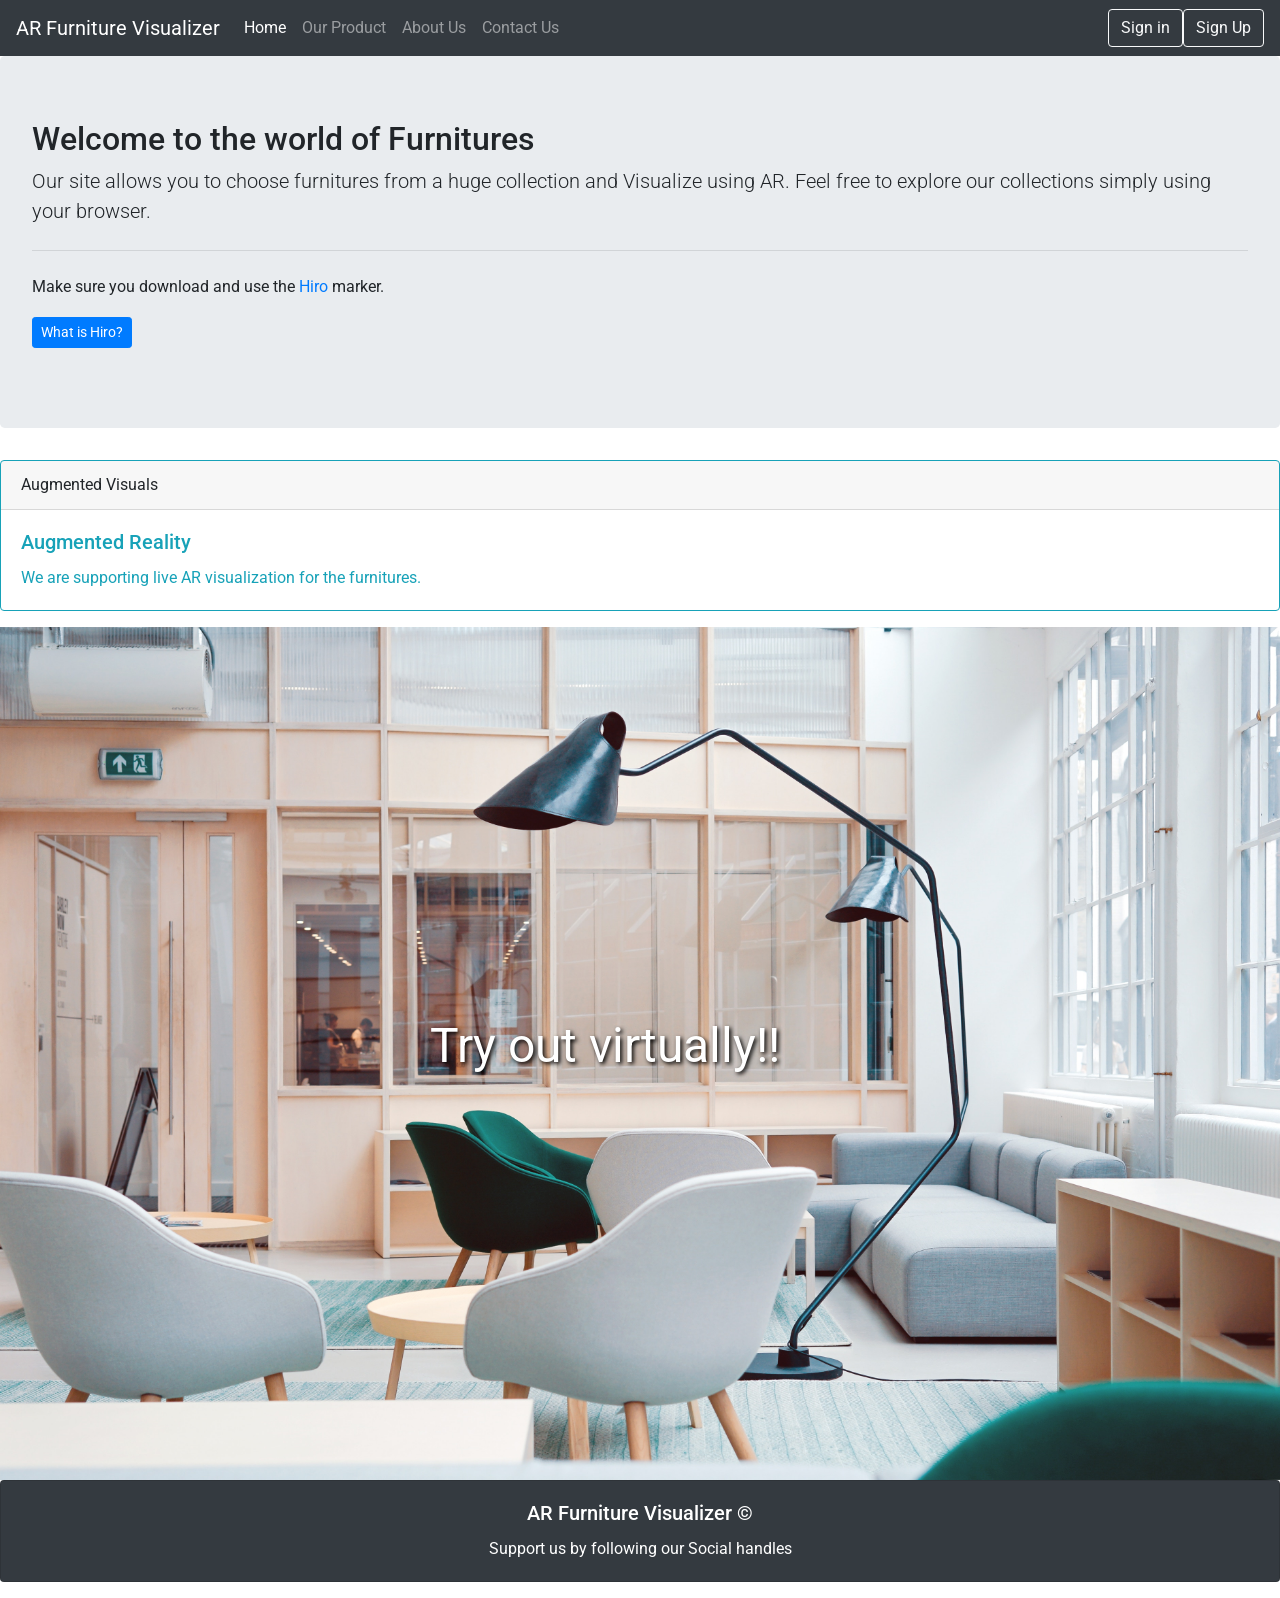
<file: index.html>
<!doctype html>
<html lang="en">
  <head>
    <!-- Required meta tags -->
    <meta charset="utf-8">
    <meta name="viewport" content="width=device-width, initial-scale=1, shrink-to-fit=no">

    <!-- Bootstrap CSS -->
    <link rel="stylesheet" href="https://maxcdn.bootstrapcdn.com/bootstrap/4.0.0/css/bootstrap.min.css" integrity="sha384-Gn5384xqQ1aoWXA+058RXPxPg6fy4IWvTNh0E263XmFcJlSAwiGgFAW/dAiS6JXm" crossorigin="anonymous">

    <link rel="stylesheet" type="text/css" href="css/index.css">
    <title>AR Furniture Visualizer</title>
    <style type="text/css">
      .contain {
        position: relative;
        text-align: center;
        color: white;
      }
      .tc {
        position: absolute;
        top: 50%;
        left: 50%;
        font-size: 300%;
        transform: translate(-60%, -60%);
        text-shadow: 2px 2px 4px #000000;
      }
    </style>
  </head>
  <body class="img-fluid">
    <nav class="navbar navbar-expand-lg navbar-dark bg-dark sticky-top">
    <a class="navbar-brand" href="#">AR Furniture Visualizer</a>
    <button class="navbar-toggler" type="button" data-toggle="collapse" data-target="#navbarTogglerDemo02" aria-controls="navbarTogglerDemo02" aria-expanded="false" aria-label="Toggle navigation">
      <span class="navbar-toggler-icon"></span>
    </button>

    <div class="collapse navbar-collapse" id="navbarTogglerDemo02">
      <ul class="navbar-nav mr-auto mt-2 mt-lg-0">
        <li class="nav-item active">
          <a class="nav-link" href="#">Home <span class="sr-only">(current)</span></a>
        </li>
        <li class="nav-item">
          <a class="nav-link" href="product.html">Our Product</a>
        </li>
        <li class="nav-item">
          <a class="nav-link" href="#">About Us</a>
        </li>
        <li class="nav-item">
          <a class="nav-link" href="#">Contact Us</a>
        </li>
      </ul>
      <form class="form-inline my-2 my-lg-0">
        <button class="btn btn-dark btn-outline-light my-2 my-sm-0" data-toggle="modal" data-target="#login-modal">Sign in</button>
      </form> 
      <form class="form-inline my-2 my-lg-0">
        <button class="btn btn-dark btn-outline-light my-2 my-sm-0" data-toggle="modal" data-target="#signup-modal">Sign Up</button>
      </form>
    </div>
  </nav>    
 <!--  <div class="container-fluid text-center" id="selection">
    <h6 class="alert alert-secondary">Choose any furniture and use <a href="https://stemkoski.github.io/AR-Examples/markers/hiro.png" target="_blank">HIRO</a> marker</h6>
  </div>  -->   
  <div class="modal fade" id="login-modal" tabindex="-1" role="dialog" aria-labelledby="myModalLabel" aria-hidden="true" style="display: none;">
        <div class="modal-dialog">
        <div class="loginmodal-container">
          <h3>Sign in to Your Account</h3><br>
          <form class="form-group">
          <input type="text" name="user" placeholder="Username" class="form-control">
          <input type="password" name="pass" placeholder="Password" class="form-control">
          <input type="submit" name="login" class="login loginmodal-submit " value="Sign in" class="form-control">
          </form>
        </div>
      </div>
      </div>

 <div class="modal fade" id="signup-modal" tabindex="-1" role="dialog" aria-labelledby="myModalLabel" aria-hidden="true" style="display: none;">
        <div class="modal-dialog">
        <div class="loginmodal-container">
          <h3>Sign up a new Account</h3><br>
          <form class="form-group">
          <input type="text" name="user" placeholder="Username" class="form-control">
          <input type="password" name="pass" placeholder="Password" class="form-control">
          <input type="submit" name="login" class="login loginmodal-submit " value="Sign Up" class="form-control">
          </form>
        </div>
      </div>
      </div>

<div class="jumbotron" id="banner">
  <h2 >Welcome to the world of Furnitures</h2>
  <p class="lead">Our site allows you to choose furnitures from a huge collection and Visualize using AR. Feel free to explore our collections simply using your browser.</p>
  <hr class="my-4">
  <p>Make sure you download and use the <a href="https://stemkoski.github.io/AR-Examples/markers/hiro.png" target="_blank">Hiro</a> marker.</p>
  <p class="lead">
    <a class="btn btn-primary btn-sm" href="#" role="button" data-toggle="popover" data-trigger="hover" data-content="AR-markers are visual cues which trigger the display of the virtual information" title="Hiro Marker">What is Hiro?</a>
  </p>
</div>
  <!-- <img class="img-fluid" id="sofa1" src="img/sofa1.jpg" alt=""> -->
<div class="card border-info mb-3" style="max-width: 100%;">
  <div class="card-header">Augmented Visuals</div>
  <div class="card-body text-info">
    <h5 class="card-title">Augmented Reality</h5>
    <p class="card-text">We are supporting live AR visualization for the furnitures.</p>
  </div>
</div>
 <div class="contain ">
   <img class="img-fluid" id="sofa1" src="img/chair1.jpg" alt="">   
    <p class="tc">Try out virtually!!</p>
 </div>
<div class="card text-white bg-dark mb-3" style="max-width: 100%;">
  <div class="card-body">
    <h5 class="card-title text-center">AR Furniture Visualizer &copy;</h5>
    <p class="card-text text-center">Support us by following our Social handles</p>
  </div>
</div>






    <!-- Optional JavaScript -->
    <!-- jQuery first, then Popper.js, then Bootstrap JS -->
    <script src="https://code.jquery.com/jquery-3.2.1.slim.min.js" integrity="sha384-KJ3o2DKtIkvYIK3UENzmM7KCkRr/rE9/Qpg6aAZGJwFDMVNA/GpGFF93hXpG5KkN" crossorigin="anonymous"></script>
    <script src="https://cdnjs.cloudflare.com/ajax/libs/popper.js/1.12.9/umd/popper.min.js" integrity="sha384-ApNbgh9B+Y1QKtv3Rn7W3mgPxhU9K/ScQsAP7hUibX39j7fakFPskvXusvfa0b4Q" crossorigin="anonymous"></script>
    <script src="https://maxcdn.bootstrapcdn.com/bootstrap/4.0.0/js/bootstrap.min.js" integrity="sha384-JZR6Spejh4U02d8jOt6vLEHfe/JQGiRRSQQxSfFWpi1MquVdAyjUar5+76PVCmYl" crossorigin="anonymous"></script>
    <script type="text/javascript" src="scripts/script.js"></script>
  </body>
</html>
</file>
<file: css/index.css>
@import url(http://fonts.googleapis.com/css?family=Roboto);

/****** LOGIN MODAL ******/
.loginmodal-container {
  padding: 30px;
  max-width: 350px;
  width: 100% !important;
  background-color: #F7F7F7;
  margin: 0 auto;
  border-radius: 2px;
  box-shadow: 0px 2px 2px rgba(0, 0, 0, 0.3);
  overflow: hidden;
  font-family: roboto;
}

.loginmodal-container h1 {
  text-align: center;
  font-size: 1.8em;
  font-family: roboto;
}

.loginmodal-container input[type=submit] {
  width: 100%;
  display: block;
  margin-bottom: 10px;
  position: relative;
}

.loginmodal-container input[type=text], input[type=password] {
  height: 44px;
  font-size: 16px;
  width: 100%;
  margin-bottom: 10px;
  -webkit-appearance: none;
  background: #fff;
  border: 1px solid #d9d9d9;
  border-top: 1px solid #c0c0c0;
  /* border-radius: 2px; */
  padding: 0 8px;
  box-sizing: border-box;
  -moz-box-sizing: border-box;
}

.loginmodal-container input[type=text]:hover, input[type=password]:hover {
  border: 1px solid #b9b9b9;
  border-top: 1px solid #a0a0a0;
  -moz-box-shadow: inset 0 1px 2px rgba(0,0,0,0.1);
  -webkit-box-shadow: inset 0 1px 2px rgba(0,0,0,0.1);
  box-shadow: inset 0 1px 2px rgba(0,0,0,0.1);
}

.loginmodal {
  text-align: center;
  font-size: 14px;
  font-family: 'Arial', sans-serif;
  font-weight: 700;
  height: 36px;
  padding: 0 8px;
/* border-radius: 3px; */
/* -webkit-user-select: none;
  user-select: none; */
}

.loginmodal-submit {
  /* border: 1px solid #3079ed; */
  border: 0px;
  color: #fff;
  text-shadow: 0 1px rgba(0,0,0,0.1); 
  background-color: green;
  padding: 17px 0px;
  font-family: roboto;
  font-size: 14px;
  /* background-image: -webkit-gradient(linear, 0 0, 0 100%,   from(#4d90fe), to(#4787ed)); */
}

.loginmodal-submit:hover {
  /* border: 1px solid #2f5bb7; */
  border: 0px;
  text-shadow: 0 1px rgba(0,0,0,0.3);
  background-color: #357ae8;
  /* background-image: -webkit-gradient(linear, 0 0, 0 100%,   from(#4d90fe), to(#357ae8)); */
}

.loginmodal-container a {
  text-decoration: none;
  color: #666;
  font-weight: 400;
  text-align: center;
  display: inline-block;
  opacity: 0.6;
  transition: opacity ease 0.5s;
} 

.login-help{
  font-size: 12px;
}

.card-img-top {
    width: 100%;
    height: 15vw;
    object-fit: cover;
}
</file>
